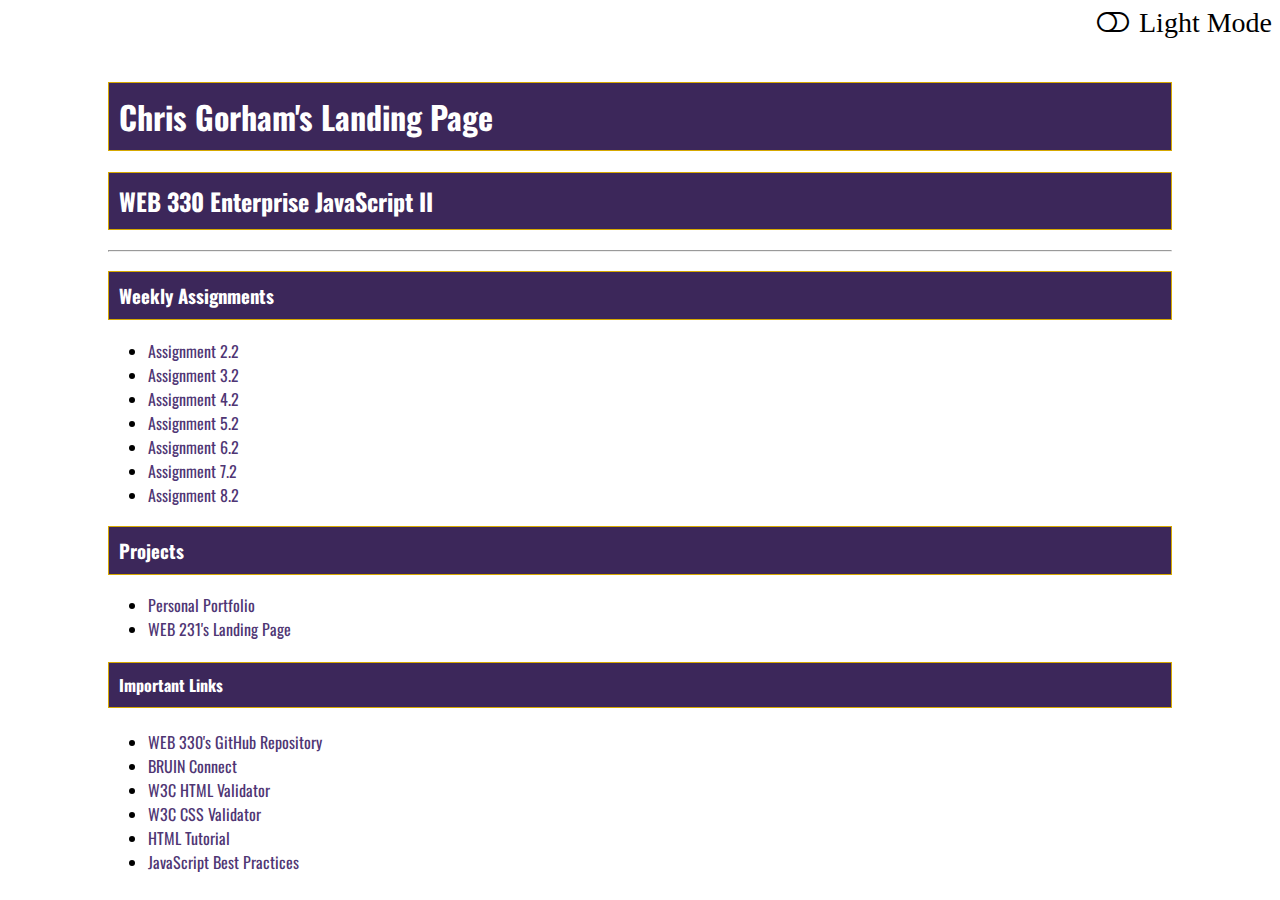
<file: index.html>
<!-- 
======================================
; Title: Assignment 1.3 - Environment Setup (WEB 330 Landing Page)
; Author: Professor Krasso
; Date: 02 Jan 2023
; Modified By: Chris Gorham
; Description: This code is the HTML for the landing page for WEB 330
; Sources Used: Web 330 HTML, CSS, and JavaScript Requirements Word Document
;=====================================
-->

<!DOCTYPE html>
<html lang="en">
    <head>
        <meta charset="UTF-8">
        <title>WEB 330 - Enterprise JavaScript II</title>


        <link rel="stylesheet" type="text/css" href="theme.css">
        <link rel="stylesheet" type="text/css" href="site.css">

        <!-- Google Font Set (Oswald) for WEB 330-->
        <link href="https://fonts.googleapis.com/css2?family=Oswald:wght@300;400;500;700&display=swap" rel="stylesheet">


        <!--- Font Awesome CDN-->
        <link rel="stylesheet" href="https://cdnjs.cloudflare.com/ajax/libs/font-awesome/4.7.0/css/font-awesome.min.css">

        <!---The JavaScript source doe for the theme functions setDefaultTheme and setSelectedTheme-->
        <script src="theme.js"></script>

    </head>

    <body class="light-theme">
        <!-- Creates the icon and adds the onclick functionality for changing between light and dark themes-->
        <i onclick="toggleMode(this)" id="icon-mode" class="fa fa-toggle-off pull-right" style="font-size: 28px;"><span id="icon-text"></span></i><br>

        <div id="container">
            
            <h1>Chris Gorham's Landing Page</h1>
            <h2>WEB 330 Enterprise JavaScript II</h2>
            <hr>
            <h3>Weekly Assignments</h3>
            <ul>
                <li><a href="week-2/gorham-palindrome.html">Assignment 2.2</a></li>
                <li><a href="week-3/restaurant.html">Assignment 3.2</a></li>
                <li><a href="week-4/gorham-calorie.html">Assignment 4.2</a></li>
                <li><a href="week-5/gorham-bobs-auto-repair.html">Assignment 5.2</a></li>
                <li><a href="week-6/gorham-future-value.html">Assignment 6.2</a></li>
                <li><a href="week-7/gorham-whatabook1.html">Assignment 7.2</a></li>
                <li><a href="week-8/gorham-whatabook2.html">Assignment 8.2</a></li>
            </ul>
            
            <h3>Projects</h3>
            <ul>
                <li><a href="https://chrisgorham999.github.io/personal-portfolio-project/" target="resource window">Personal Portfolio</a></li>
                <li><a href="https://chrisgorham999.github.io/web-231/">WEB 231's Landing Page</a></li>
            </ul>

            <h4>Important Links</h4>
            <ul>
                <li><a href="https://github.com/buwebdev/web-330">WEB 330's GitHub Repository</a></li>
                <li><a href="https://bruinconnect.bellevue.edu">BRUIN Connect</a></li>
                <li><a href="https://validator.w3.org">W3C HTML Validator</a></li>
                <li><a href="http://jigsaw.w3.org/css-validator">W3C CSS Validator</a></li>
                <li><a href="https://www.w3schools.com/html">HTML Tutorial</a></li>
                <li><a href="https://www.w3schools.com/js/js_best_practices.asp">JavaScript Best Practices</a></li>
                
                
            </ul>

        </div>


        <script>
            // sets a default theme; this code needs to be first
            setDefaultTheme();
    
            // the function which will toggle between the two different themes
            function toggleMode(x)
            {
                let colorTheme = document.body.classList; // establishes the variable that holds the body CSS class
                let iconMode = x.classList; // gets the classes 
    
                // if the value shows light, update the preference in storage
                if (colorTheme.value === "light-theme")
                {
                    localStorage.clear();
                    localStorage.setItem("mode", "dark-theme");
                    localStorage.setItem("iconMode", "fa-toggle-on");
                    localStorage.setItem("iconText", "Dark Mode");
                }
                
                else
                {
                    localStorage.clear();
                    localStorage.setItem("mode", "light-theme");
                    localStorage.setItem("iconMode", "fa-toggle-off");
                    localStorage.setItem("iconText", "Light Mode");
                }
    
                // applies the updated selection
                colorTheme.value = localStorage.getItem("mode");
                iconMode.value = `fa ${localStorage.getItem("iconMode")} pull-right`;
                document.getElementById("icon-text").innerHTML = localStorage.getItem("iconText");
            }

        </script>



    </body>
</html>
</file>
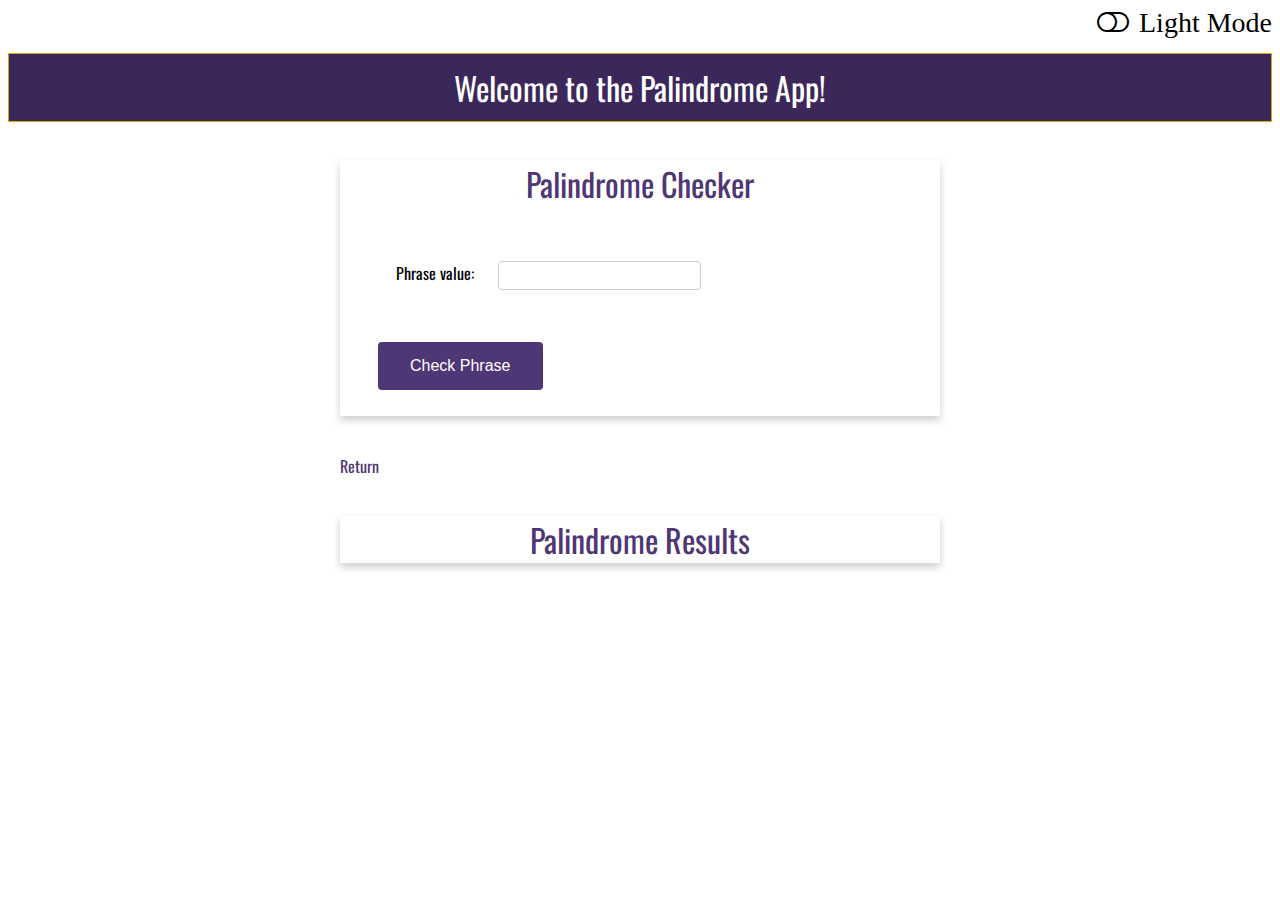
<file: week-2/gorham-palindrome.html>
<!-- 
======================================
; Title: Assignment 2.2 - Palindrome App
; Author: Professor Krasso
; Date: 10 Jan 2023
; Modified By: Chris Gorham
; Description: This code is for the Palindrome App HTML & JavaScript
; Sources Used: 
; Web 330 HTML, CSS, and JavaScript Requirements Word Document
=====================================
-->

<!DOCTYPE html>
<html lang="en">

<head>

        <meta charset="UTF-8">
        <title>WEB 330 - Enterprise JavaScript II</title>


        <link rel="stylesheet" type="text/css" href="../theme.css">
        <link rel="stylesheet" type="text/css" href="../site.css">

        <!-- Google Font Set (Oswald) for WEB 330-->
        <link href="https://fonts.googleapis.com/css2?family=Oswald:wght@300;400;500;700&display=swap" rel="stylesheet">


        <!--- Font Awesome CDN-->
        <link rel="stylesheet" href="https://cdnjs.cloudflare.com/ajax/libs/font-awesome/4.7.0/css/font-awesome.min.css">

        <!---The JavaScript source doe for the theme functions setDefaultTheme and setSelectedTheme-->
        <script src="../theme.js"></script>

</head>


<body class="light-theme">
            <!-- Creates the icon and adds the onclick functionality for changing between themes-->
            <i onclick="toggleMode(this)" id="icon-mode" class="fa fa-toggle-off pull-right" style="font-size: 28px;"><span id="icon-text"></span></i><br>

    <div id="assign-container">

        <h1 class="app-header">Welcome to the Palindrome App!</h1>

        <div class="assign-content">
            <div class="card">
                <div class="card-title">Palindrome Checker</div><br>
                <div class="card-content">
                    <div class="form">
                        <div class="form-field">
                            <label class="form-field">Phrase value:</label>
                            <input class="input" id="txtPhrase">
                        </div>
                            
                        <div class="form-field">
                            <button class="btn btn-primary" id="btnCheckPhrase">Check Phrase</button>
                        </div>

                    </div>
                </div>
                </div>
            </div>
        </div>

        <!-- return home link !-->
        <div class="assign-content">
                <a href="../index.html">Return</a>
        </div>
                
                

        <!-- Results Card-->
        <div class="assign-content">
            <div class="card">
                <div class="card-title">Palindrome Results</div>
                <div id="assign-results-header"></div>
                <div class="assign-results-text" id="assign-results"></div>
            </div>
        </div>    




    </div>

        <script>

        // sets a default theme; this code needs to be first
        setDefaultTheme();
    
        // the function which will toggle between the two different themes
        function toggleMode(x) {
          let colorTheme = document.body.classList; // establishes the variable that holds the body CSS class
          let iconMode = x.classList; // gets the classes 

          // if the value shows light, update the preference in storage
          if (colorTheme.value === "light-theme")
          {
            localStorage.clear();
            localStorage.setItem("mode", "dark-theme");
            localStorage.setItem("iconMode", "fa-toggle-on");
            localStorage.setItem("iconText", "Dark Mode");
          }
        
          else
          {
            localStorage.clear();
            localStorage.setItem("mode", "light-theme");
            localStorage.setItem("iconMode", "fa-toggle-off");
            localStorage.setItem("iconText", "Light Mode");
          }

          // applies the updated theme selection
          colorTheme.value = localStorage.getItem("mode");
          iconMode.value = `fa ${localStorage.getItem("iconMode")} pull-right`;
          document.getElementById("icon-text").innerHTML = localStorage.getItem("iconText");
        }

        // creates the onclick functionality for the "check phrase" button
        document.getElementById("btnCheckPhrase").onclick = function() {
          // establishes the variables that the functions will populate
          let txtPhrase = document.getElementById("txtPhrase").value;
          let today = getTodaysDate();
          let reversedPhrase = reverse(txtPhrase);
          let len = getLength(txtPhrase);
          // header contains HTML styling for the string that is printed
          let header = `<p style="padding-left:10px;">` + "Date: " + today + `<br>` + "Original Phrase: " + txtPhrase + `<br>` + "Reversed Phrase: " + reversedPhrase + `<br>` + "Phrase Length: " + len;
          // prints header string to the appropriate spot
          document.getElementById("assign-results-header").innerHTML = header;
                // the if/else if code to print whether or not the input is a palindrome (or not) - is changed to lowercase prior to comparing
                if (isPalindrome(txtPhrase.toLowerCase()) === true) {
                    document.getElementById("assign-results").innerHTML = txtPhrase + " <b><u>is</u></b> a palindrome!";
                } else if (isPalindrome(txtPhrase.toLowerCase()) === false) {
                    document.getElementById("assign-results").innerHTML = txtPhrase + " <b><u>is not</b></u> a palindrome!";
                }
          }

            // returns today's date
            function getTodaysDate() {
              let newDate = new Date().toLocaleDateString();
              return newDate;
            }

            // splits the input, reverses it, then rejoins it to a new variable (o) and returns it
            function reverse(z) {
              let t = z.split("");
              let p = t.reverse();
              let o = p.join("");
              return o;
            }
            
            // gets the length of the input and returns it
            function getLength(x) {
              let y = x.length;
              return y;
            }

            // determines if the input is a palindrome by either returning true or false if the reverse equals the original variable string
            function isPalindrome(a) {
              let b = reverse(a);
              if (b === a) {
                    return true;
                } else {
                    return false;
                }
            }

        </script>

</body>


</html>
</file>
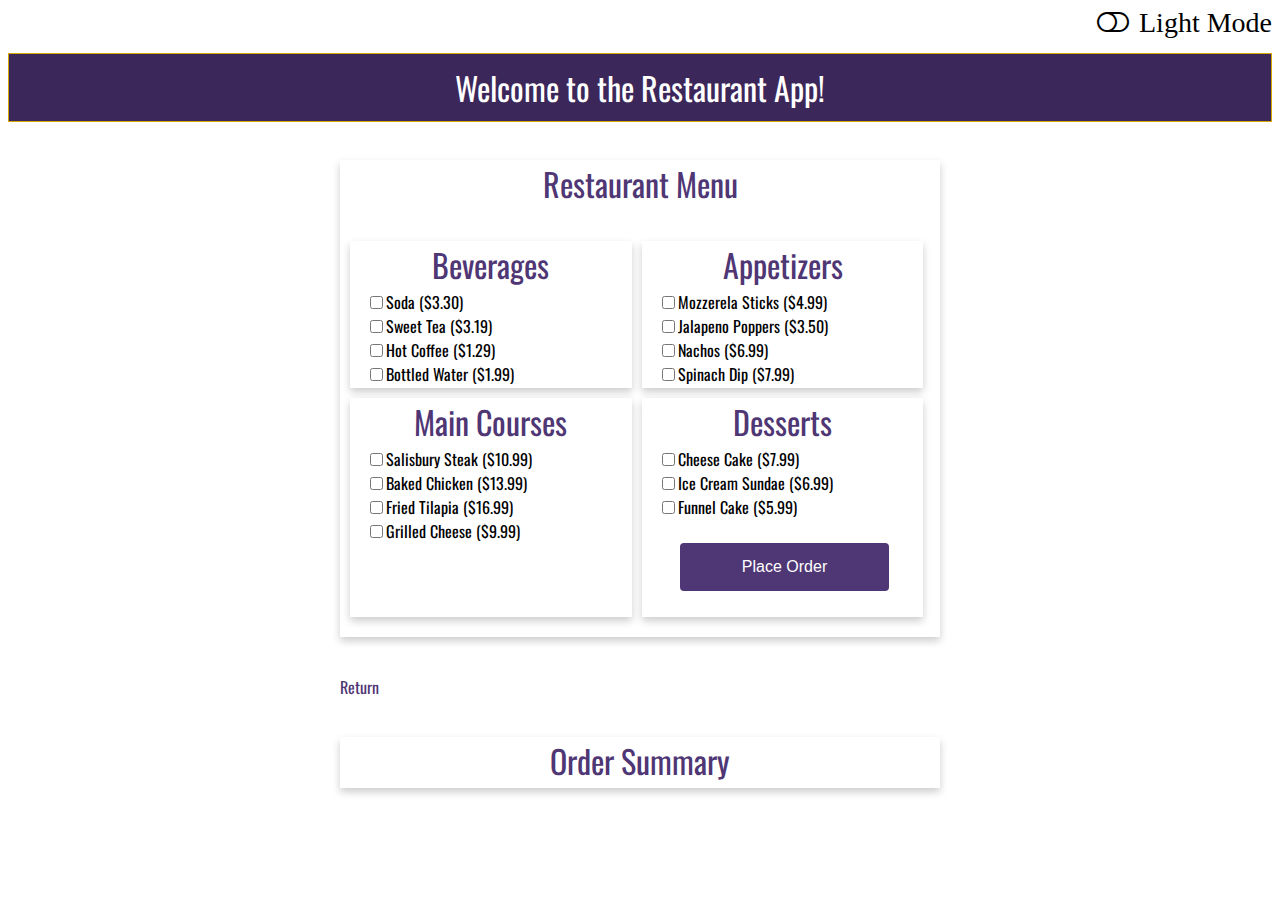
<file: week-3/restaurant.html>
<!-- 
======================================
; Title: Assignment 3.2 - Restaurant App
; Author: Professor Krasso
; Date: 16 Jan 2023
; Modified By: Chris Gorham
; Description: This code is for Restaurant App HTML & JavaScript
; Sources Used: 
; Web 330 HTML, CSS, and JavaScript Requirements Word Document
; W3 Schools CSS Grids, URL: https://www.w3schools.com/css/css_grid.asp
=====================================
-->

<!DOCTYPE html>
<html lang="en">

<head>

        <meta charset="UTF-8">
        <title>WEB 330 - Enterprise JavaScript II</title>


        <link rel="stylesheet" type="text/css" href="../theme.css">
        <link rel="stylesheet" type="text/css" href="../site.css">
        <link rel="stylesheet" type="text/css" href="restaurant.css">

        <!-- Google Font Set (Oswald) for WEB 330-->
        <link href="https://fonts.googleapis.com/css2?family=Oswald:wght@300;400;500;700&display=swap" rel="stylesheet">


        <!--- Font Awesome CDN-->
        <link rel="stylesheet" href="https://cdnjs.cloudflare.com/ajax/libs/font-awesome/4.7.0/css/font-awesome.min.css">

        <!---The JavaScript source code for the theme functions setDefaultTheme and setSelectedTheme-->
        <script src="../theme.js"></script>

</head>


<body class="light-theme">
            <!-- Creates the icon and adds the onclick functionality for changing between themes-->
            <i onclick="toggleMode(this)" id="icon-mode" class="fa fa-toggle-off pull-right" style="font-size: 28px;"><span id="icon-text"></span></i><br>

    <div id="assign-container">

        <h1 class="app-header">Welcome to the Restaurant App!</h1>

        <div class="assign-content">
            <div class="card">

                <div class="card-title">Restaurant Menu</div><br>
                
                <!-- Need a grid to make it look like the example-->
                <div class="grid-container">
                  
                  <!-- Card for the Beverages-->
                  <div class="card">
                    <div class="card-title">Beverages</div>
                    <div class="card-content" id="beverages">
                      <label for="soda">
                        <input type="checkbox" id="soda" name="soda" value="3.30">Soda ($3.30)</label><br>
                    <label for="tea">
                        <input type="checkbox" id="tea" name="tea" value="3.19">Sweet Tea ($3.19)</label><br>
                    <label for="coffee">
                        <input type="checkbox" id="coffee" name="coffee" value="2.29">Hot Coffee ($1.29)</label><br>
                    <label for="water">
                        <input type="checkbox" id="water" name="water" value="1.99">Bottled Water ($1.99)</label><br>
                    </div>
                  </div>

                  <!-- Card for the Appetizers-->
                  <div class="card">
                    <div class="card-title">Appetizers</div>
                    <div class="card-content" id="appetizers">
                    <label for="mozzerela-sticks">
                      <input type="checkbox" id="mozzerela-sticks" name="mozzerela-sticks" value="4.99">Mozzerela Sticks ($4.99)</label><br>
                  <label for="jalapeno-poppers">
                      <input type="checkbox" id="jalapeno-poppers" name="jalapeno-poppers" value="3.50">Jalapeno Poppers ($3.50)</label><br>
                  <label for="nachos">
                      <input type="checkbox" id="nachos" name="nachos" value="6.99">Nachos ($6.99)</label><br>
                  <label for="spinach-dip">
                      <input type="checkbox" id="spinach-dip" name="spinach-dip" value="8.25">Spinach Dip ($7.99)</label><br>
                    </div>
                  </div>

                  <!-- Card for the Main Courses-->
                  <div class="card">
                    <div class="card-title">Main Courses</div>
                    <div class="card-content" id="main-courses">
                      <label for="steak">
                        <input type="checkbox" id="steak" name="steak" value="10.99">Salisbury Steak ($10.99)</label><br>
                    <label for="chicken">
                        <input type="checkbox" id="chicken" name="chicken" value="13.99">Baked Chicken ($13.99)</label><br>
                    <label for="tilapia">
                        <input type="checkbox" id="tilapia" name="tilapia" value="16.99">Fried Tilapia ($16.99)</label><br>
                    <label for="grilled-cheese">
                        <input type="checkbox" id="grilled-cheese" name="grilled-cheese" value="9.99">Grilled Cheese ($9.99)</label><br>
                    </div>
                  </div>

                  <!-- Card for the Desserts-->
                  <div class="card">
                    <div class="card-title">Desserts</div>
                    <div class="card-content" id="desserts">
                      <label for="cheese-cake">
                        <input type="checkbox" id="cheese-cake" name="cheese-cake" value="7.99">Cheese Cake ($7.99)</label><br>
                    <label for="ice-cream-sundae">
                        <input type="checkbox" id="ice-cream-sundae" name="ice-cream-sundae" value="6.99">Ice Cream Sundae ($6.99)</label><br>
                    <label for="funnel-cake">
                        <input type="checkbox" id="funnel-cake" name="funnel-cake" value="5.99">Funnel Cake ($5.99)</label><br>
                        <div class="form-field">
                          <button class="btn btn-primary full-width" id="btnOrder">Place Order</button>
                      </div>
                    </div>
                  </div>



                </div>

                          
                    </div>
                </div>
                </div>
    

        <!-- return home link !-->
        <div class="assign-content">
                <a href="../index.html">Return</a>
        </div>
                
                

        <!-- Results Card-->
        <div class="assign-content">
            <div class="card">
                <div class="card-title">Order Summary</div>
                <div id="assign-results-header"></div>
                <div class="card-content assign-results-text" id="order-total"></div>
            </div>
        </div>    




    </div>

        <script>

        // sets a default theme; this code needs to be first
        setDefaultTheme();
    
        // the function which will toggle between the two different themes
        function toggleMode(x) {
          let colorTheme = document.body.classList; // establishes the variable that holds the body CSS class
          let iconMode = x.classList; // gets the classes 

          // if the value shows light, update the preference in storage
          if (colorTheme.value === "light-theme")
          {
            localStorage.clear();
            localStorage.setItem("mode", "dark-theme");
            localStorage.setItem("iconMode", "fa-toggle-on");
            localStorage.setItem("iconText", "Dark Mode");
          }
        
          else
          {
            localStorage.clear();
            localStorage.setItem("mode", "light-theme");
            localStorage.setItem("iconMode", "fa-toggle-off");
            localStorage.setItem("iconText", "Light Mode");
          }

          // applies the updated theme selection
          colorTheme.value = localStorage.getItem("mode");
          iconMode.value = `fa ${localStorage.getItem("iconMode")} pull-right`;
          document.getElementById("icon-text").innerHTML = localStorage.getItem("iconText");
        }

        </script>

        <script type="module">

        // imports the different .js functions from a single index file
        import { Bill, Beverage, Appetizer, MainCourse, Dessert } from "./index.js";

        // creates the onClick functionality for the order button
        document.getElementById("btnOrder").onclick = function() {
 
            // assigns variables
            const beveragesx = document.getElementById("beverages")
            const beverages = beveragesx.getElementsByTagName('input');

            const appetizersx = document.getElementById("appetizers")
            const appetizers = appetizersx.getElementsByTagName('input');

            const mainCoursesx = document.getElementById("main-courses")
            const mainCourses = mainCoursesx.getElementsByTagName('input');

            const dessertsx = document.getElementById("desserts")
            const desserts = dessertsx.getElementsByTagName('input');

            //new Bill
            let bill = new Bill();

            // for loops for each category to go through all of the options that are checked
            for (let beverage of beverages) {
                if (beverage.checked) {
                    bill.addBeverage(new Beverage(beverage.name, beverage.value))
                }
            };

            for (let appetizer of appetizers) {
                if (appetizer.checked) {
                    bill.addAppetizer(new Appetizer(appetizer.name, appetizer.value))
                }
            };

            for (let mainCourse of mainCourses) {
                if (mainCourse.checked) {
                    bill.addMainCourse(new MainCourse(mainCourse.name, mainCourse.value))
                }
            };

            for (let dessert of desserts) {
                if (dessert.checked) {
                    bill.addDessert(new Dessert(dessert.name, dessert.value))
                }
            };

            // print the total to the Order Summary area; added a dollar sign even though it isn't in the example. looks better imo
            document.getElementById('order-total').innerHTML = `Your order total is $${bill.getTotal().toFixed(2)}`;

        }

        </script>

</body>


</html>
</file>
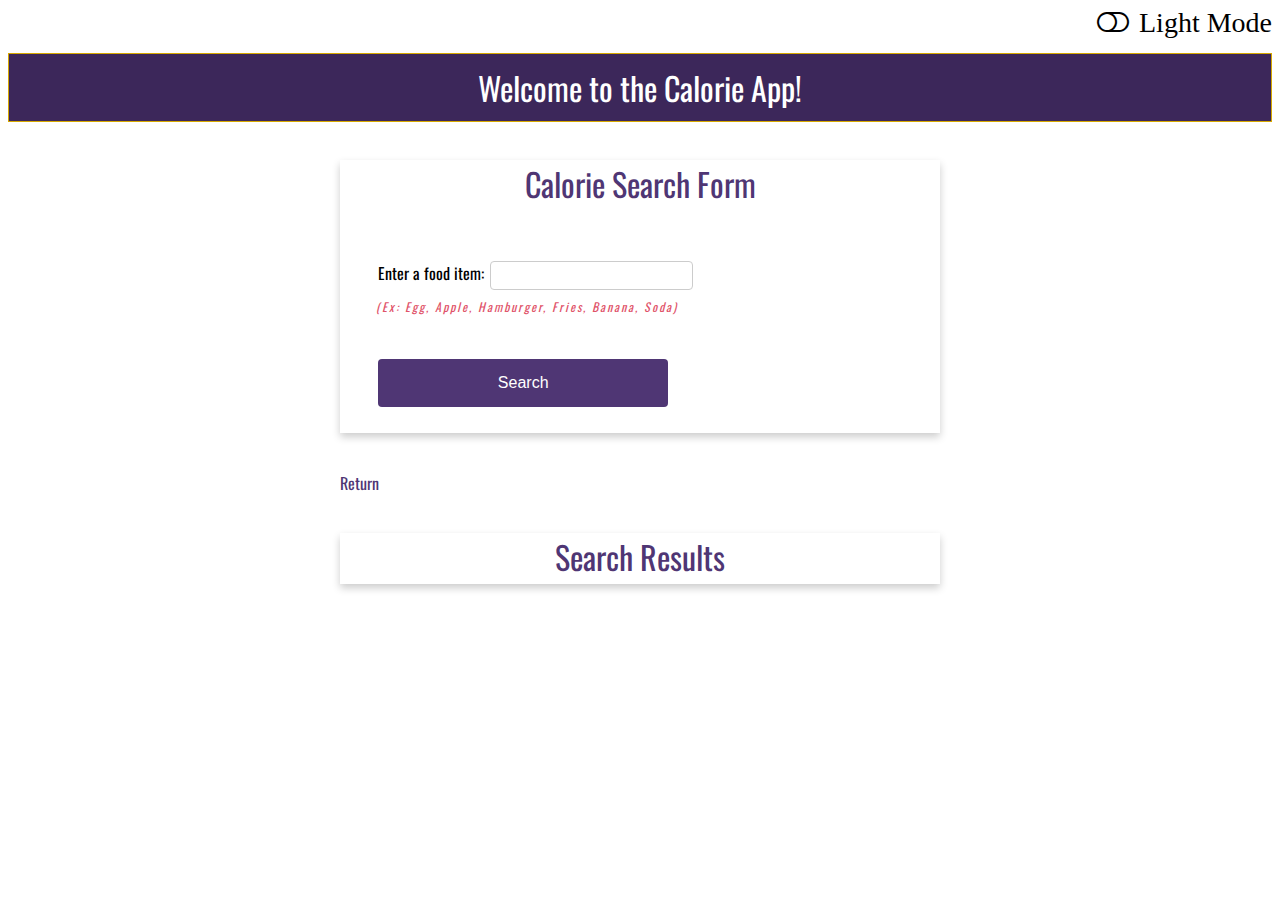
<file: week-4/gorham-calorie.html>
<!-- 
======================================
; Title: Assignment 4.2 - Calorie App
; Author: Professor Krasso
; Date: 25 Jan 2023
; Modified By: Chris Gorham
; Description: This code is for the Calorie App HTML & JavaScript
; Sources Used: 
; Web 330 HTML, CSS, and JavaScript Requirements Word Document
; Keyboard Events on JavaScript.info, URL: https://javascript.info/keyboard-events
; JavaScript String slice(), URL: https://www.w3schools.com/jsref/jsref_slice_string.asp
=====================================
-->

<!DOCTYPE html>
<html lang="en">

<head>

        <meta charset="UTF-8">
        <title>WEB 330 - Enterprise JavaScript II</title>


        <link rel="stylesheet" type="text/css" href="../theme.css">
        <link rel="stylesheet" type="text/css" href="../site.css">
        <link rel="stylesheet" type="text/css" href="gorham-calorie.css">

        <!-- Google Font Set (Oswald) for WEB 330-->
        <link href="https://fonts.googleapis.com/css2?family=Oswald:wght@300;400;500;700&display=swap" rel="stylesheet">


        <!--- Font Awesome CDN-->
        <link rel="stylesheet" href="https://cdnjs.cloudflare.com/ajax/libs/font-awesome/4.7.0/css/font-awesome.min.css">

        <!---The JavaScript source doe for the theme functions setDefaultTheme and setSelectedTheme-->
        <script src="../theme.js"></script>

</head>


<body class="light-theme">
            <!-- Creates the icon and adds the onclick functionality for changing between themes-->
            <i onclick="toggleMode(this)" id="icon-mode" class="fa fa-toggle-off pull-right" style="font-size: 28px;"><span id="icon-text"></span></i><br>

    <div id="assign-container">

        <h1 class="app-header">Welcome to the Calorie App!</h1>

        <div class="assign-content">
            <div class="card">
                <div class="card-title">Calorie Search Form</div><br>
                <div class="card-content">
                    <div class="form">
                        <div class="form-field">
                            <label class="form-field-modified">Enter a food item:</label>
                            <input type="text" class="input" id="txtFoodItem">
                            <span id="foodList"></span>
                        </div>
                            
                        <div class="form-field">
                            <button class="btn btn-primary btn-modified" id="btnSearch">Search</button>
                        </div>

                    </div>
                </div>
                </div>
            </div>
        </div>

        <!-- return home link !-->
        <div class="assign-content">
                <a href="../index.html">Return</a>
        </div>
                
                

        <!-- Results Card-->
        <div class="assign-content">
            <div class="card">
                <div class="card-title">Search Results</div>
                <div class="card-content" id="searchResults"></div>
            </div>
        </div>    




    

        <script>
        
        "use-strict";

        // sets a default theme; this code needs to be first
        setDefaultTheme();
    
        // the function which will toggle between the two different themes
        function toggleMode(x) {
          let colorTheme = document.body.classList; // establishes the variable that holds the body CSS class
          let iconMode = x.classList; // gets the classes 

          // if the value shows light, update the preference in storage
          if (colorTheme.value === "light-theme")
          {
            localStorage.clear();
            localStorage.setItem("mode", "dark-theme");
            localStorage.setItem("iconMode", "fa-toggle-on");
            localStorage.setItem("iconText", "Dark Mode");
          }
        
          else
          {
            localStorage.clear();
            localStorage.setItem("mode", "light-theme");
            localStorage.setItem("iconMode", "fa-toggle-off");
            localStorage.setItem("iconText", "Light Mode");
          }

          // applies the updated theme selection
          colorTheme.value = localStorage.getItem("mode");
          iconMode.value = `fa ${localStorage.getItem("iconMode")} pull-right`;
          document.getElementById("icon-text").innerHTML = localStorage.getItem("iconText");
        }

        </script>

        <script type="module">

            "use-strict";

            // imports the CalorieConverter class
            import { CalorieConverter } from "./calorie-converter.js";
            
            // onclick function for the search button
            document.getElementById("btnSearch").onclick = function() {
              // sets the inputted value to a variable
              let txtFoodItem = document.getElementById("txtFoodItem").value;
              // calls the find function from the Calorie Converter class
              let foods = CalorieConverter.find(txtFoodItem);
              // formats the table search results
              let tableData = `<table class="table"><th class="th-modified">Name</th><th class="th-modified">Calories</th>`;
              // for of loop to populate the table
              for (let food of foods) {
                tableData +=`<tr class="table-hover">
                  <td class="td-modified">${food.name}</td>
                  <td class="td-modified">${food.calories}</td>
                  </tr>`;
              // posts the tableData to the searchResults Div  
              document.getElementById("searchResults").innerHTML = tableData + `</table>`;
                 }
              }
            
            // adds the event listener and code to "click" the search button if the user hits the enter button
            let txtFoodItemEl = document.getElementById("txtFoodItem");
            // assigns the events listener to inside the input text box
            txtFoodItemEl.addEventListener('keyup', function(event) {
              if (event.code == 'Enter') {
                // runs the btnSearch click function when Enter is pressed
                document.getElementById("btnSearch").click();
                }
              });
            
            // defines variables to populate the food list under the input text box
            let foodList = CalorieConverter.data;
            // formats the food list string
            let foodListData = `<i> (Ex:`;
            // for of loop to populate the food list
            for (let x of foodList) {
                foodListData += ` ${x.name},`;
            }
            // prints the food list to the foodList area
            document.getElementById("foodList").innerHTML = foodListData.slice(0,51) + `)</i>`;

        </script>
        
</body>


</html>
</file>
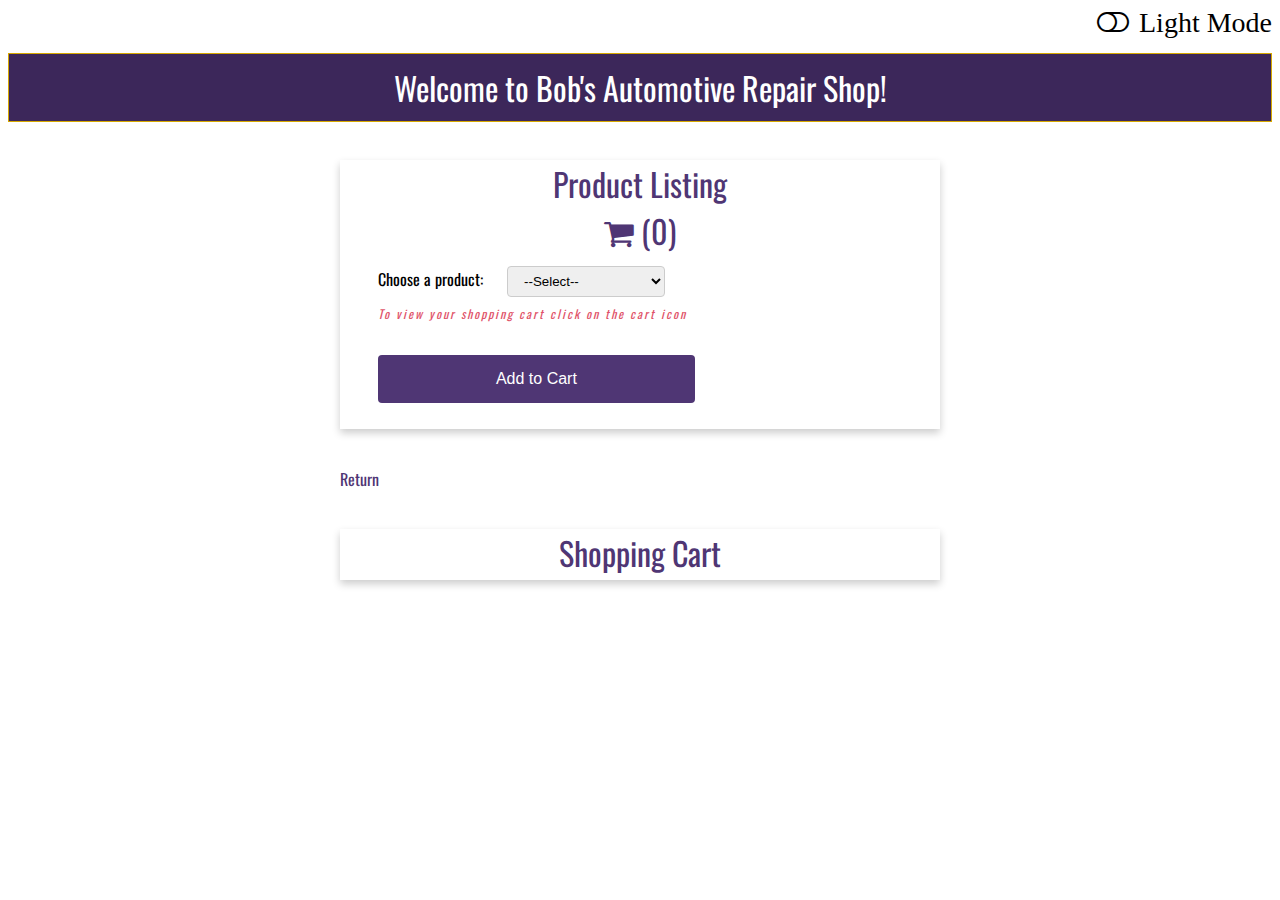
<file: week-5/gorham-bobs-auto-repair.html>
<!-- 
======================================
; Title: Assignment 5.2 - Bob's Automotive Repair Shop
; Author: Professor Krasso
; Date: 30 Jan 2023
; Modified By: Chris Gorham
; Description: This code is for Bob's Automotive Repair Shop HTML & JavaScript
; Sources Used: 
; Web 330 HTML, CSS, and JavaScript Requirements Word Document
=====================================
-->

<!DOCTYPE html>
<html lang="en">

<head>

        <meta charset="UTF-8">
        <title>WEB 330 - Enterprise JavaScript II</title>


        <link rel="stylesheet" type="text/css" href="../theme.css">
        <link rel="stylesheet" type="text/css" href="../site.css">
        <link rel="stylesheet" type="text/css" href="gorham-bobs-auto-repair.css">

        <!-- Google Font Set (Oswald) for WEB 330-->
        <link href="https://fonts.googleapis.com/css2?family=Oswald:wght@300;400;500;700&display=swap" rel="stylesheet">


        <!--- Font Awesome CDN-->
        <link rel="stylesheet" href="https://cdnjs.cloudflare.com/ajax/libs/font-awesome/4.7.0/css/font-awesome.min.css">

        <!---The JavaScript source doe for the theme functions setDefaultTheme and setSelectedTheme-->
        <script src="../theme.js"></script>

        <!--Imports the CartComponent class so that it can be called under Product Listing -->
        <script src="cart-component.js"></script>

</head>


<body class="light-theme">
            <!-- Creates the icon and adds the onclick functionality for changing between themes-->
            <i onclick="toggleMode(this)" id="icon-mode" class="fa fa-toggle-off pull-right" style="font-size: 28px;"><span id="icon-text"></span></i><br>

    <div id="assign-container">

        <h1 class="app-header">Welcome to Bob's Automotive Repair Shop!</h1>

        <div class="assign-content">
            <div class="card">
                <div class="card-title">Product Listing
                  <br>
                  <!--cart-component import from cart-component.js-->
                  <cart-component></cart-component>
                </div>
                
                <div class="card-content">
                    <div class="form">
                        <div class="form-field-modified">
                            <label class="form-field ">Choose a product:</label>
                            <select class="drop-down-menu" id="productList">
                            <option value="Select">--Select--</option>
                            <option value="19.99">Oil Change</option>
                            <option value="18.44">Filter Replacement</option>
                            <option value="9.99">Wiper Fluid Refill</option>
                            </select>
                            <i id="cart-message">To view your shopping cart click on the cart icon</i><br><br>
                        </div>
                            
                        <div class="form-field">
                            <button class="btn btn-primary btn-modified" id="btnAddProduct">Add to Cart</button>
                        </div>

                    </div>
                </div>
                </div>
            </div>
        </div>

        <!-- return home link !-->
        <div class="assign-content">
                <a href="../index.html">Return</a>
        </div>
                
                

        <!-- Results Card-->
        <div class="assign-content">
            <div class="card">
                <div class="card-title">Shopping Cart</div>
                <div class="card-content" id="shoppingCart">

                </div>
            </div>
        </div>    




    

        <script>
        
        "use-strict";

        // sets a default theme; this code needs to be first
        setDefaultTheme();
    
        // the function which will toggle between the two different themes
        function toggleMode(x) {
          let colorTheme = document.body.classList; // establishes the variable that holds the body CSS class
          let iconMode = x.classList; // gets the classes 

          // if the value shows light, update the preference in storage
          if (colorTheme.value === "light-theme")
          {
            localStorage.clear();
            localStorage.setItem("mode", "dark-theme");
            localStorage.setItem("iconMode", "fa-toggle-on");
            localStorage.setItem("iconText", "Dark Mode");
          }
        
          else
          {
            localStorage.clear();
            localStorage.setItem("mode", "light-theme");
            localStorage.setItem("iconMode", "fa-toggle-off");
            localStorage.setItem("iconText", "Light Mode");
          }

          // applies the updated theme selection
          colorTheme.value = localStorage.getItem("mode");
          iconMode.value = `fa ${localStorage.getItem("iconMode")} pull-right`;
          document.getElementById("icon-text").innerHTML = localStorage.getItem("iconText");
        }

        </script>

        <script type="module">

            "use-strict";

            // imports the Product and ShoppingCart class
            import { Product } from "./product.js";
            import { ShoppingCart } from "./shopping-cart.js";

            // create a new ShoppingCart class to populate
            let shoppingCart = new ShoppingCart();

            // set the initial cart count
            setCartCount();
            
            // onclick function for the Add Product button
            document.getElementById("btnAddProduct").onclick = function() {            
              let productList = document.getElementById("productList");
              let product = productList.options[productList.selectedIndex].text;
              let productValue = productList.options[productList.selectedIndex].value;
              
              // if the selected product is select, remind them to select a product
              if (product === "--Select--") {
                alert("Please select a product");
              }
              // if the selected product is an actual product, add it to cart, post an alert, and reset the option drop down to --Select--
              else {
                shoppingCart.add(new Product(product, productValue));
                setCartCount();
                alert(product + " was added to your shopping cart!");
                document.getElementById("productList").value = "Select";
              }
            }

            // onclick function for the Cart icon
            document.getElementById("cartIcon").onclick = function() {
              let cartDisplayTable = `<table class="table">
                        <th class="th-modified">ID</th>
                        <th class="th-modified">Name</th>
                        <th class="th-modified">Price</th>`;
              // for/of loop to iterate over the shopping cart and add the table data
              for (let product of shoppingCart) {
                cartDisplayTable += `<tr class="table-hover"><td class="td-modified">${product.id}</td><td class="td-modified">${product.name}</td><td class="td-modified">${product.price}</td></tr>`;
              }
              document.getElementById("shoppingCart").innerHTML = cartDisplayTable + `</table>`;
            }

            // the function to set the number in () next to the cart icon
            function setCartCount() {
              let results = shoppingCart.count();
              document.getElementById("cart-count").innerHTML = results;
            }
          
        </script>
        
</body>


</html>
</file>
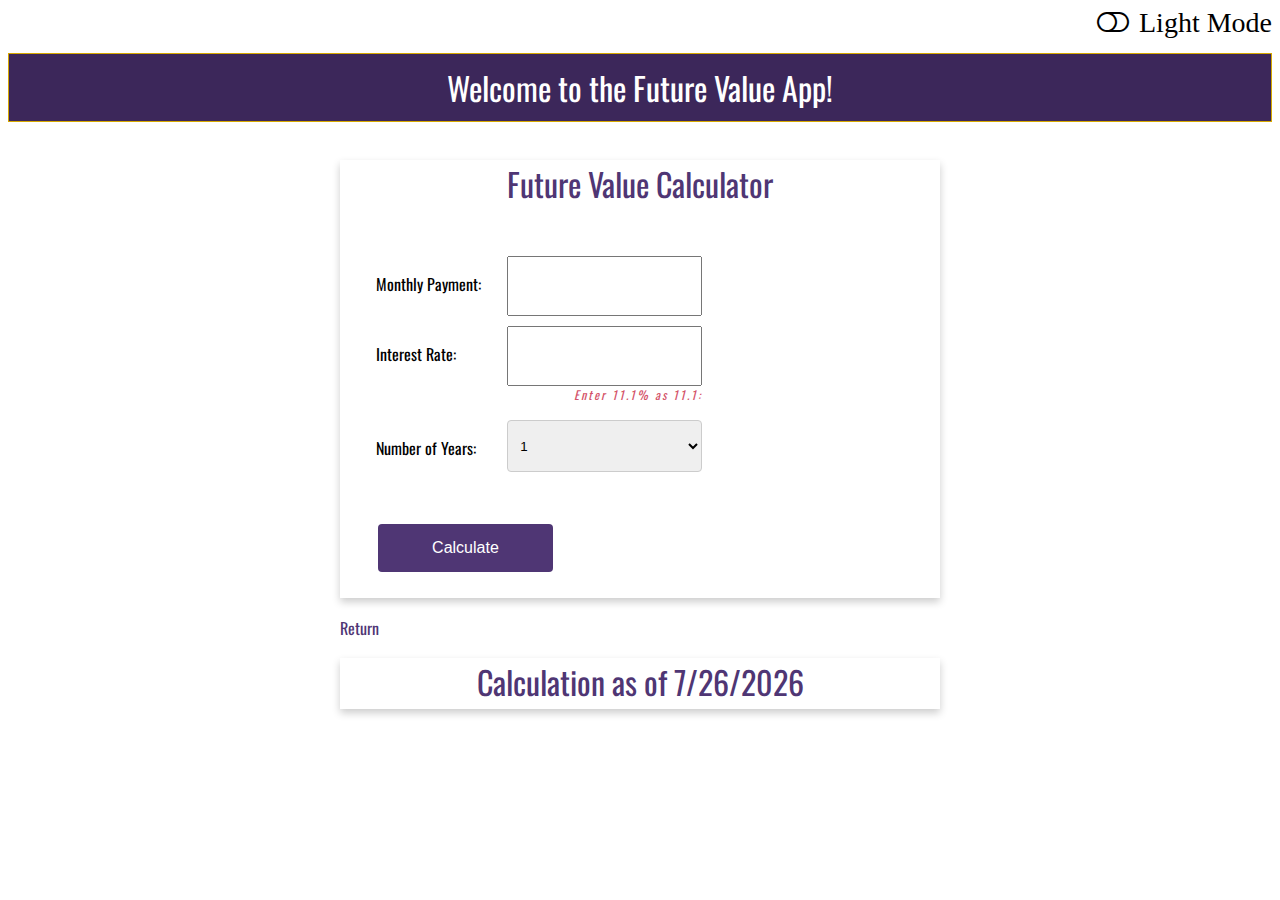
<file: week-6/gorham-future-value.html>
<!-- 
======================================
; Title: Assignment 6.2 - Future Value App
; Author: Professor Krasso
; Date: 06 Feb 2023
; Modified By: Chris Gorham
; Description: This code is for the Future Value Value App HTML & JavaScript
; Sources Used: 
; Web 330 HTML, CSS, and JavaScript Requirements Word Document
=====================================
-->

<!DOCTYPE html>
<html lang="en">

<head>

        <meta charset="UTF-8">
        <title>WEB 330 - Enterprise JavaScript II</title>


        <link rel="stylesheet" type="text/css" href="../theme.css">
        <link rel="stylesheet" type="text/css" href="../site.css">
        <link rel="stylesheet" type="text/css" href="gorham-future-value.css">
        <link rel="stylesheet" type="text/css" href="../flex-layout.css">

        <!-- Google Font Set (Oswald) for WEB 330-->
        <link href="https://fonts.googleapis.com/css2?family=Oswald:wght@300;400;500;700&display=swap" rel="stylesheet">


        <!--- Font Awesome CDN-->
        <link rel="stylesheet" href="https://cdnjs.cloudflare.com/ajax/libs/font-awesome/4.7.0/css/font-awesome.min.css">

        <!---The JavaScript source doe for the theme functions setDefaultTheme and setSelectedTheme-->
        <script src="../theme.js"></script>

</head>


<body class="light-theme">
            <!-- Creates the icon and adds the onclick functionality for changing between themes-->
            <i onclick="toggleMode(this)" id="icon-mode" class="fa fa-toggle-off pull-right" style="font-size: 28px;"><span id="icon-text"></span></i><br>

<div id="assign-container">

        <h1 class="app-header">Welcome to the Future Value App!</h1>

        <div class="assign-content">
            <div class="card">
                <div class="card-title">Future Value Calculator</div>
                <div class="card-content">
                  <div class="form">
                      <div class="form-field">
                        
                        <!--Div for the error log messages-->
                        <div class="col-12 danger" id="errorLog"><br></div>

                        <div class="row">

                            <label class="col-5 form-field form-label" for="txtMonthlyPayment">Monthly Payment:</label>
                            <input type="text" class="form-field col-7" id="txtMonthlyPayment">
                        
                        </div>

                        <div class="row">

                          <label class="col-5 form-field form-label" for="txtYearlyRate">Interest Rate:</label>
                          <input type="text" class="form-field col-7" id="txtYearlyRate">

                        </div>

                        <div class="col-12">
                          <i class="danger">Enter 11.1% as 11.1:</i><br>
                        </div>

                          

                          
                  
                        <div class="row">

                          <label class="col-5 form-field form-label" for="listNumOfYears">Number of Years:</label>
                          <select name="listNumOfYears" id="listNumOfYears" class="drop-down-menu col-7">
                            <option value="1">1</option>
                            <option value="2">2</option>
                            <option value="3">3</option>
                            <option value="4">4</option>
                            <option value="5">5</option>
                            <option value="6">6</option>
                            <option value="7">7</option>
                            <option value="8">8</option>
                            <option value="9">9</option>
                            <option value="10">10</option>
                          </select>

                        </div>
                  



                 
            </div>

            <div class="form-field">
              <button class="btn btn-primary btn-modified" id="btnCalculator">Calculate</button>
            </div>

        </div>         
        </div></div>   


        <!-- return home link !-->
        <div class="assign-content">
                <a href="../index.html">Return</a>
        </div>
                
                

        <!-- Results Card-->
        <div class="assign-content">
            <div class="card">
                <div class="card-title">Calculation as of <span id="today"></span></div>
                <div class="card-content-modified" id="futureValue"></div>
              </div>
                </div>
            
</div>    




    

        <script>
        
        "use-strict";

        // sets a default theme; this code needs to be first
        setDefaultTheme();
    
        // the function which will toggle between the two different themes
        function toggleMode(x) {
          let colorTheme = document.body.classList; // establishes the variable that holds the body CSS class
          let iconMode = x.classList; // gets the classes 

          // if the value shows light, update the preference in storage
          if (colorTheme.value === "light-theme")
          {
            localStorage.clear();
            localStorage.setItem("mode", "dark-theme");
            localStorage.setItem("iconMode", "fa-toggle-on");
            localStorage.setItem("iconText", "Dark Mode");
          }
        
          else
          {
            localStorage.clear();
            localStorage.setItem("mode", "light-theme");
            localStorage.setItem("iconMode", "fa-toggle-off");
            localStorage.setItem("iconText", "Light Mode");
          }

          // applies the updated theme selection
          colorTheme.value = localStorage.getItem("mode");
          iconMode.value = `fa ${localStorage.getItem("iconMode")} pull-right`;
          document.getElementById("icon-text").innerHTML = localStorage.getItem("iconText");
        }

        </script>

        <script type="module">

            "use-strict";

            // imports the FinanceCalculator and Validator class
            import { Validator } from "./validator.js";
            import { FinanceCalculator } from "./finance-calculator.js";


            // populate the span tag "date" with today's date
            document.getElementById("today").innerHTML = new Date().toLocaleDateString("en-US");

            // onClick action for the Calculate button
            document.getElementById("btnCalculator").onclick = function() {
              // establish variables for the three user inputs
              let monthlyPayment = document.getElementById("txtMonthlyPayment").value;
              let rate = document.getElementById("txtYearlyRate").value;
              let years = document.getElementById("listNumOfYears").value;

              let errorLogEl = document.getElementById("errorLog");

              // make a new Validator object for the monthly payment input
              let monthlyPaymentValidator = new Validator("Monthly Payment", monthlyPayment);

              // run the functions for our new Validator object
              monthlyPaymentValidator.addRequiredField();
              monthlyPaymentValidator.addRequiredFloatField();
              monthlyPaymentValidator.addFloatMinField(100);

              // make a new Validator object for the interest rate input
              let rateValidator = new Validator("Interest Rate", rate);

              // run the functions for our new Validator object
              rateValidator.addRequiredField();
              rateValidator.addRequiredFloatField();
              rateValidator.addFloatMaxField(100);

              // define variable for the error log and set it to empty to start
              let errorLog = [];

              // add monthly payment error messages to errorLog if they don't validate
              if (!monthlyPaymentValidator.validate()) {
                for (let message of monthlyPaymentValidator.messages)
                {
                  errorLog.push(message);
                }
              }

              // add interest rate error messages to errorLog if they don't validate
              if (!rateValidator.validate()) {
                for (let message of rateValidator.messages)
                {
                  errorLog.push(message);
                }
              }

              // if statement to either do the calculation (if validation is true) or to display error messages (if validation is false)
              if (monthlyPaymentValidator.validate() && rateValidator.validate() === true) {
                // reset the error Log display
                errorLogEl.innerHTML = "";
                let futureValue = FinanceCalculator.calculateFutureValue(monthlyPayment, rate, years);
                // prints the future value to the results div and converts it to a currency
                document.getElementById("futureValue").innerHTML = "The future value is " + FinanceCalculator.convertToCurrency(futureValue);
              } 
                else {
                  // reset the error Log display
                  errorLogEl.innerHTML = "";                
                  let errorLogMessage = `<ul>`;
                  for (let message of errorLog) {
                    errorLogMessage += `<li>${message}</li>`;
                  }
                  errorLogMessage += `</ul>`;
                  document.getElementById("errorLog").innerHTML = errorLogMessage;
                  }
                  
                }
                
          
        </script>
        
</body>


</html>
</file>
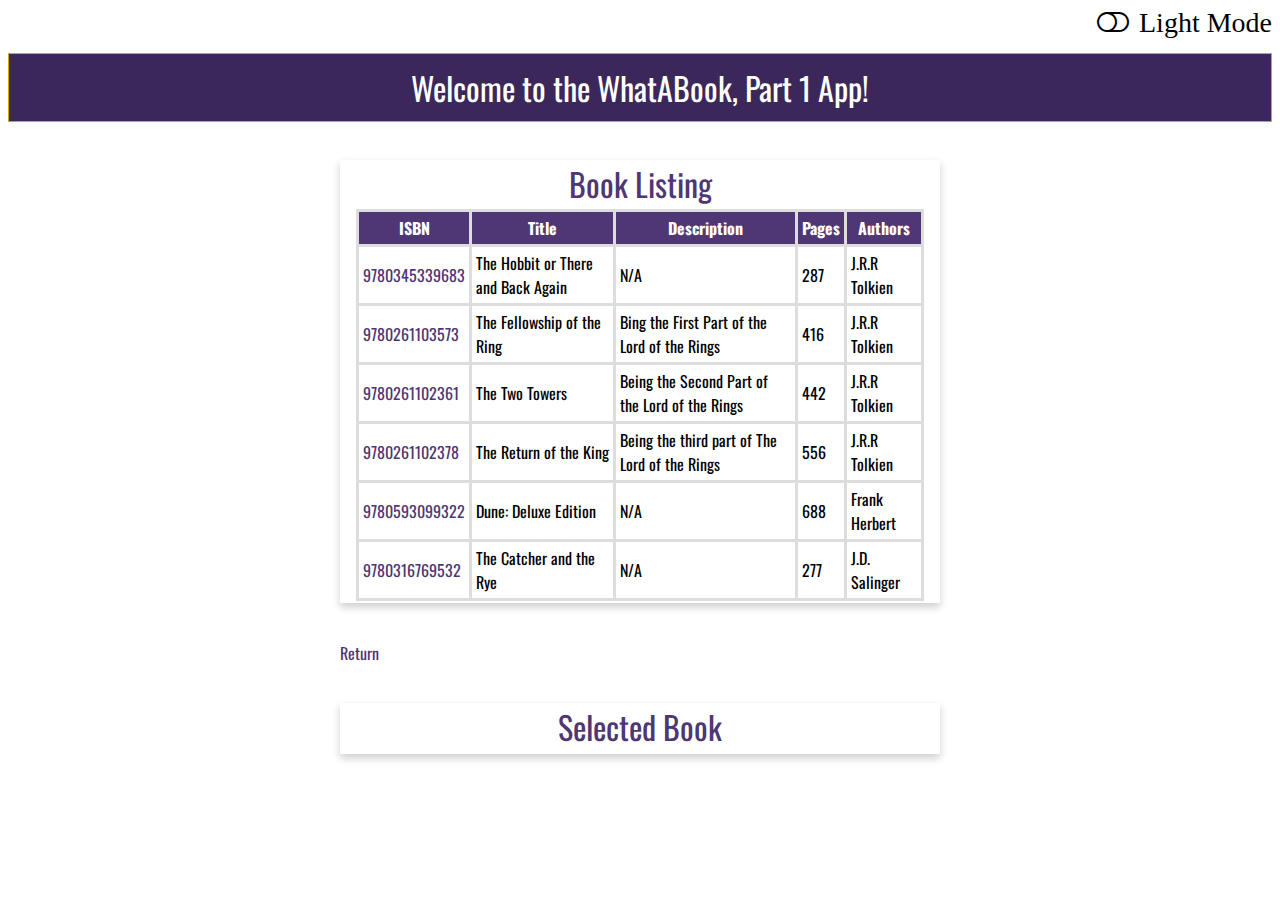
<file: week-7/gorham-whatabook1.html>
<!-- 
======================================
; Title: Assignment 7.2 - WhatABook, Part 1
; Author: Professor Krasso
; Date: 13 Feb 2023
; Modified By: Chris Gorham
; Description: This code is for the WhatABook Part 1 App HTML & JavaScript
; Sources Used: 
; Web 330 HTML, CSS, and JavaScript Requirements Word Document
; MDN Web Docs DOMContentLoaded event, URL: https://developer.mozilla.org/en-US/docs/Web/API/Window/DOMContentLoaded_event
; MDN Web Docs DOMParser.parseFromString(), URL: https://developer.mozilla.org/en-US/docs/Web/API/DOMParser/parseFromString
; W3 Schools HTML DOM Document querySelectorAll(), URL: https://www.w3schools.com/jsref/met_document_queryselectorall.asp
=====================================
-->

<!DOCTYPE html>
<html lang="en">

<head>

        <meta charset="UTF-8">
        <title>WEB 330 - Enterprise JavaScript II</title>


        <link rel="stylesheet" type="text/css" href="../theme.css">
        <link rel="stylesheet" type="text/css" href="../site.css">

        <!-- Google Font Set (Oswald) for WEB 330-->
        <link href="https://fonts.googleapis.com/css2?family=Oswald:wght@300;400;500;700&display=swap" rel="stylesheet">


        <!--- Font Awesome CDN-->
        <link rel="stylesheet" href="https://cdnjs.cloudflare.com/ajax/libs/font-awesome/4.7.0/css/font-awesome.min.css">

        <!---The JavaScript source doe for the theme functions setDefaultTheme and setSelectedTheme-->
        <script src="../theme.js"></script>

</head>


<body class="light-theme">
            <!-- Creates the icon and adds the onclick functionality for changing between themes-->
            <i onclick="toggleMode(this)" id="icon-mode" class="fa fa-toggle-off pull-right" style="font-size: 28px;"><span id="icon-text"></span></i><br>

    <div id="assign-container">

        <h1 class="app-header">Welcome to the WhatABook, Part 1 App!</h1>

        <div class="assign-content">
            <div class="card">
                <div class="card-title">Book Listing</div>
                
                <div class="card-content" id="bookList">

                    
                </div>
                </div>
            </div>
        </div>

        <!-- return home link-->
        <div class="assign-content">
                <a href="../index.html">Return</a>
        </div>
                
                

        <!-- Results Card-->
        <div class="assign-content">
            <div class="card">
                <div class="card-title">Selected Book</div>
                <div class="card-content" id="selectedBook">

                </div>
            </div>
        </div>    




    

        <script>
        
        "use-strict";

        // sets a default theme; this code needs to be first
        setDefaultTheme();
    
        // the function which will toggle between the two different themes
        function toggleMode(x) {
          let colorTheme = document.body.classList; // establishes the variable that holds the body CSS class
          let iconMode = x.classList; // gets the classes 

          // if the value shows light, update the preference in storage
          if (colorTheme.value === "light-theme")
          {
            localStorage.clear();
            localStorage.setItem("mode", "dark-theme");
            localStorage.setItem("iconMode", "fa-toggle-on");
            localStorage.setItem("iconText", "Dark Mode");
          }
        
          else
          {
            localStorage.clear();
            localStorage.setItem("mode", "light-theme");
            localStorage.setItem("iconMode", "fa-toggle-off");
            localStorage.setItem("iconText", "Light Mode");
          }

          // applies the updated theme selection
          colorTheme.value = localStorage.getItem("mode");
          iconMode.value = `fa ${localStorage.getItem("iconMode")} pull-right`;
          document.getElementById("icon-text").innerHTML = localStorage.getItem("iconText");
        }

        </script>

        <script type="module">

            "use-strict";

            // event listener for DOM content, runs after scripts load
            addEventListener('DOMContentLoaded', () => {
            
            // setup a variable for the xml file for our fetch command
            let fileName = "books.xml";
            
            // fetch the xml file and parse it
            fetch(fileName)
            .then(res => res.text())
            .then(data => {
              let domParser = new DOMParser();
              let xmlBooks = domParser.parseFromString(data, "text/xml");
              loadBooks(xmlBooks);
              // triggers the event listeners for the isbn links
              addIsbnClickEvents();
                });
             });

            // populates a table with the data from books.xml
            function loadBooks(xml) {
              let books = xml.getElementsByTagName("book");
              let tableData = `<table id="bookTable" class="table"><th>ISBN</th><th>Title</th><th>Description</th><th>Pages</th><th>Authors</th><tbody>`;

                for (let book of books)
                {
                  let isbn = book.getElementsByTagName("isbn")[0].childNodes[0].nodeValue;
                  let title = book.getElementsByTagName("title")[0].childNodes[0].nodeValue;
                  let description = book.getElementsByTagName("description")[0].childNodes[0].nodeValue;
                  let pages = book.getElementsByTagName("pages")[0].childNodes[0].nodeValue;
                  let authors = book.getElementsByTagName("authors")[0].childNodes[0].nodeValue;

                  tableData += `<tr><td data-value="ISBN" data-entry="${isbn}"><a href="#" class="isbn-link">${isbn}</a></td><td data-value="Title" data-entry="${title}">${title}</td><td data-value="Description" data-entry="${description}">${description}</td><td data-value="Pages" data-entry="${pages}">${pages}</td><td data-value="Authors" data-entry="${authors}">${authors}</td></>`;
                }

                tableData += `</tbody></table>`
                document.getElementById("bookList").innerHTML = tableData;
            }

            // controls what happens when an ISBN link is clicked
            function anchorClicked(e) {

              e.preventDefault();

              let self = this;
              let cell = self.parentElement;
              let row = cell.parentElement;

              // pulls all data from the table TDs in each row
              let data = row.querySelectorAll("td");

              // begin the string for the Selected Book
              let bookData = `<ul style="list-style-type:none">`;
              
              // iterates over data and returns the data-value and data-entry fields
              for (let field of data)
                {
                  bookData += `<li><b>${field.dataset.value}: </b>${field.dataset.entry}`;
                }    
                // posts the bookData to the Selected Book div
                document.getElementById("selectedBook").innerHTML = bookData;   
            }
          
          // event listeners for the isbn link clicks
          function addIsbnClickEvents() {
            let viewButtons = document.querySelectorAll("#bookTable tbody .isbn-link");
                for (let index = 0; index < viewButtons.length; index++) {
                  viewButtons[index].addEventListener("click", anchorClicked);
                }
          }  
          
        </script>
        
</body>


</html>
</file>
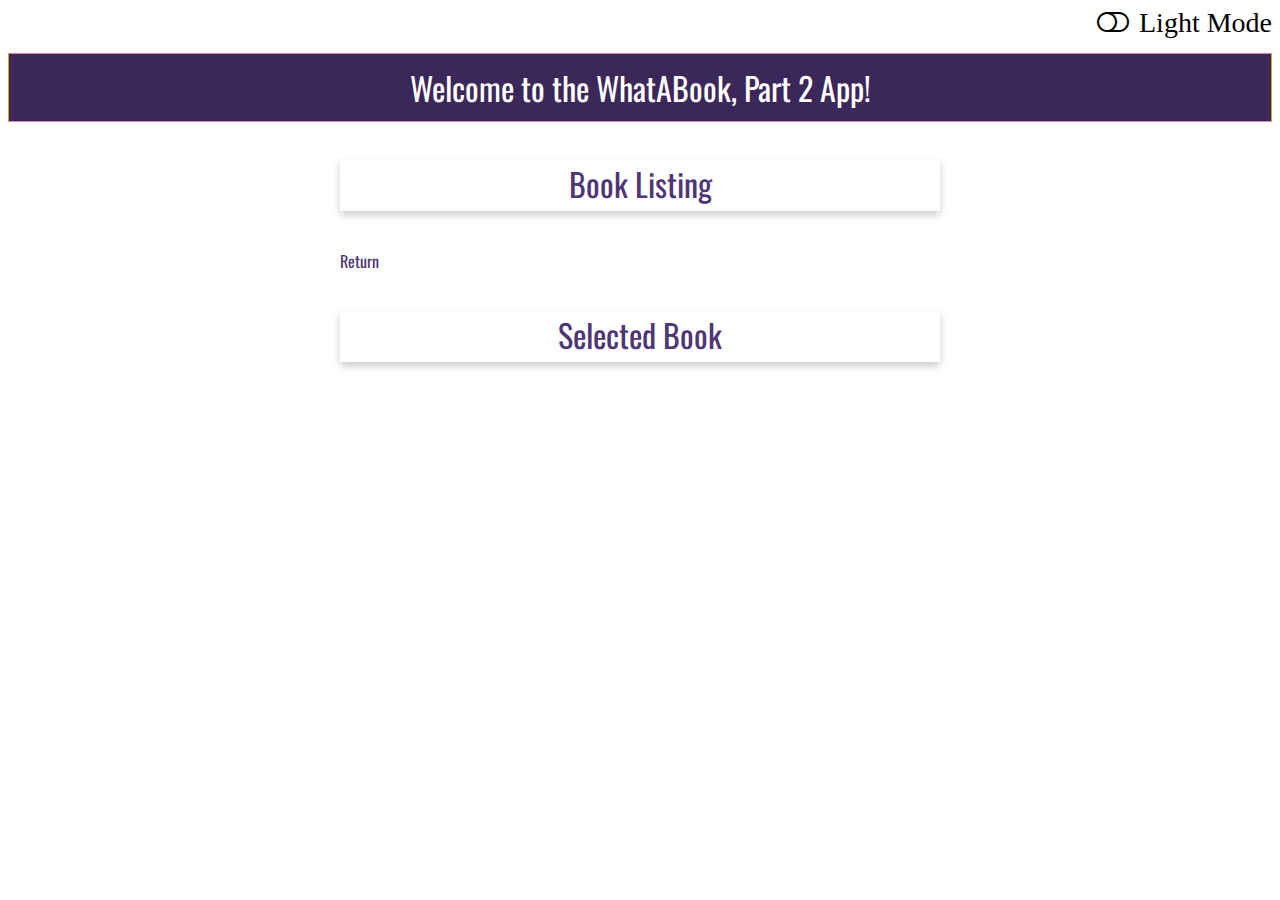
<file: week-8/gorham-whatabook2.html>
<!-- 
======================================
; Title: Assignment 8.2 - WhatABook, Part 2
; Author: Professor Krasso
; Date: 20 Feb 2023
; Modified By: Chris Gorham
; Description: This code is for the WhatABook Part 2 App HTML & JavaScript
; Sources Used: 
; Web 330 HTML, CSS, and JavaScript Requirements Word Document
; JSON error resolution, URL: https://www.telerik.com/blogs/what-is-json-how-to-handle-unexpected-token-error
=====================================
-->

<!DOCTYPE html>
<html lang="en">

<head>

        <meta charset="UTF-8">
        <title>WEB 330 - Enterprise JavaScript II</title>


        <link rel="stylesheet" type="text/css" href="../theme.css">
        <link rel="stylesheet" type="text/css" href="../site.css">
        <link rel="stylesheet" type="text/css" href="gorham-whatabook2.css">

        <!-- Google Font Set (Oswald) for WEB 330-->
        <link href="https://fonts.googleapis.com/css2?family=Oswald:wght@300;400;500;700&display=swap" rel="stylesheet">


        <!--- Font Awesome CDN-->
        <link rel="stylesheet" href="https://cdnjs.cloudflare.com/ajax/libs/font-awesome/4.7.0/css/font-awesome.min.css">

        <!---The JavaScript source doe for the theme functions setDefaultTheme and setSelectedTheme-->
        <script src="../theme.js"></script>

</head>


<body class="light-theme">
            <!-- Creates the icon and adds the onclick functionality for changing between themes-->
            <i onclick="toggleMode(this)" id="icon-mode" class="fa fa-toggle-off pull-right" style="font-size: 28px;"><span id="icon-text"></span></i><br>

    <div id="assign-container">

        <h1 class="app-header">Welcome to the WhatABook, Part 2 App!</h1>

        <div class="assign-content">
            <div class="card">
                <div class="card-title">Book Listing</div>
                
                <div class="card-content" id="bookList">

                    
                </div>
                </div>
            </div>
        </div>

        <!-- return home link-->
        <div class="assign-content">
                <a href="../index.html">Return</a>
        </div>
                
                

        <!-- Results Card-->
        <div class="assign-content">
            <div class="card">
                <div class="card-title">Selected Book</div>
                <div class="card-content" id="selectedBook">

                </div>
            </div>
        </div>    




    

        <script>
        
        "use-strict";

        // sets a default theme; this code needs to be first
        setDefaultTheme();
    
        // the function which will toggle between the two different themes
        function toggleMode(x) {
          let colorTheme = document.body.classList; // establishes the variable that holds the body CSS class
          let iconMode = x.classList; // gets the classes 

          // if the value shows light, update the preference in storage
          if (colorTheme.value === "light-theme")
          {
            localStorage.clear();
            localStorage.setItem("mode", "dark-theme");
            localStorage.setItem("iconMode", "fa-toggle-on");
            localStorage.setItem("iconText", "Dark Mode");
          }
        
          else
          {
            localStorage.clear();
            localStorage.setItem("mode", "light-theme");
            localStorage.setItem("iconMode", "fa-toggle-off");
            localStorage.setItem("iconText", "Light Mode");
          }

          // applies the updated theme selection
          colorTheme.value = localStorage.getItem("mode");
          iconMode.value = `fa ${localStorage.getItem("iconMode")} pull-right`;
          document.getElementById("icon-text").innerHTML = localStorage.getItem("iconText");
        }

        </script>

        <script type="module">
        "use strict";
        
        // imports the HTTP Client class
        import { HttpClient } from "./http-client.js";
        
        //create a new HTTP Client and assigns it to a variable
        let http = new HttpClient();
        
        // put the isbns that will be used into a variable
        const isbn = [
        '0345339681',
        '0261103571',
        '9780593099322',
        '9780261102361',
        '9780261102378',
        '9780590302715',
        '9780316769532',
        '9780743273565',
        '9780590405959',
        ];

      // defines connection parameters
       let params = {
      "bibkeys": `ISBN: ${isbn.join(",")}`,
      "format": "json",
      "jscmd": "details"
      };

      // establish our books table with an http get and binding it to the bookList div
      http.get("https://openlibrary.org/api/books", params).then(res => {
      console.log(res);
      document.getElementById("bookList").innerHTML = buildHtmlString(res, "table");
      addIsbnClickEvents();
      })
      .catch(e => {
          console.log(e);
      })

      // the getbook function which retrieves the book data from the API and triggers the build html string for a list
      function getBook(e) {
        e.preventDefault();
        let self = this;
        let isbn = self.innerText;
        let params = {
        "bibkeys": `ISBN:${isbn}`,
        "format": "json",
        "jscmd": "details"
        }
        http.get("https://openlibrary.org/api/books", params)
        .then(res => {
        document.getElementById('selectedBook').innerHTML = buildHtmlString(res, "ul");
        })
        .catch(error => {
          console.log(error);
        }); 
      }

      // builds our html string for the table
      function buildHtmlString(res, format) {
        let tableString =
          `<table id="bookTable" class="table">  
          <thead><tr><th>ISBN</th><th>Title</th><th>Description</th><th>Pages</th><th>Authors</th></tr></thead><tbody>`;

        let ulString = "";

        for (let key in res) {
          // build the beginning portion of the list string
          ulString += `<ul style = "list-style-type: none;">`;

          // add the authors and book data 
          if (res.hasOwnProperty(key)) {
              let authors = [];
              if (res[key].details.authors) {
                  authors = res[key].details.authors.map(function (author) {
                      return author.name;
                  })
              }
              let book = {
                  isbn: res[key].details.isbn_11 || res[key].details.isbn_13 || res[key].details.isbn_10,
                  title: res[key].details.title,
                  description: res[key].details.subtitle || res[key].details.subtitle || "N/A",
                  pages: res[key].details.number_of_pages || res[key].details.number_of_pages || "N/A",
                  authors: authors ? authors.join(",") : ""
              }
              // update the list string with the book data
              ulString += `<li><b>ISBN:</b> ${book.isbn} </li>
                               <li><b>Title:</b> ${book.title} </li>
                               <li><b>Description:</b> ${book.description} </li>
                               <li><b>Pages:</b> ${book.pages} </li>
                               <li><b>Authors:</b> ${book.authors} </li>`;
              // update the table string with the book data
              tableString += `<tr><td><a href= "#" class = "isbn-link"> ${book.isbn}</a></td>
                                      <td>${book.title}</td><td>${book.description}</td>
                                      <td>${book.pages}</td><td>${book.authors}</td>
                                  </tr>`;


                  }
              }
              // close out the table
              tableString += `</tbody></table>`;
              // if statement to make sure the format is correct ("ul or table")
              if (format === "table") {
              return tableString
              } else {
              return ulString
              }
            }

            //defining the click event function from last week that acts when an ISBN link is clicked
            function addIsbnClickEvents() {
              let viewButtons = document.querySelectorAll("#bookTable tbody .isbn-link");
              for (let index = 0; index < viewButtons.length; index++) {
              viewButtons[index].addEventListener("click", getBook);
              }
            }

</script>

        
</body>


</html>
</file>
<file: theme.css>
/*
======================================
; Title: theme.css 
; Author: Professor Krasso
; Date: 02 Jan 2023
; Modified By: Chris Gorham
; Description: This code establishes the light and dark themes and styles multiple things throughout the WEB 330 course
; Sources Used: Web 330 HTML, CSS, and JavaScript Requirements Word Document
;=====================================
*/

/* creates all the values and sets all the variable names for the light theme */
body.light-theme {
--text-color: #000;
--background-color: #fff;
--anchor-color: #4F3674;
--h1-background-color: #3c275a;
--h1-border-color: #D6A800;
--heading-background-color: #3c275a;
--heading-color: #fff;
--heading-border-color: #D6A800;
--anchor-hover-color: #4F3674;
--anchor-hover-background-color: #D6a800;
--card-background-color: #FFF;
--card-title-color: #4F3674;
--btn-background-color: #4F3674;
--btn-color: #fff;
--btn-hover-background-color: #D6A800;
--btn-hover-color: #4F3674;
--input-border-color: #ccc;
--table-header-background-color: #4F3674;
--table-header-color: #fff;
--table-border-color: #ddd;
--table-hover-background-color: #D6A800;
--table-hover-color: #4F3674;
}

/* creates all the values and sets all the variable names for the dark theme */
body.dark-theme {
--text-color: #fafafa;
--background-color: #303030;
--anchor-color: #fff;
--h1-background-color: #9c27b0;
--h1-border-color: #9c27b0;
--heading-background-color: #424242;
--heading-color: #fff;
--heading-border-color: #424242;
--anchor-hover-color: #d176e1;
--anchor-hover-background-color: #303030;
--card-background-color: #424242;
--card-title-color: #d176e1;
--btn-background-color: #d176e1;
--btn-color: #fff;
--btn-hover-background-color: #7d4787;
--btn-hover-color: #fff;
--input-border-color: #303030;
--table-header-background-color: #d176e1;
--table-header-color: #fff;
--table-border-color: #303030;
--table-hover-background-color: #7d4787;
--table-hover-color: #fff;
}

/* references the attribute variables so that the color will be according to the theme selected by the user */
body {
    color: var(--text-color);
    background: var(--background-color);
}

/* references the attribute variables so that the color will be according to the theme selected by the user */
a {
    color: var(--anchor-color);
    text-decoration: none;
}

/* references the attribute variables so that the color will be according to the theme selected by the user */
a:hover {
    background-color: var(--anchor-hover-background-color);
    color: var(--anchor-hover-color);
}

/* references the attribute variables so that the color will be according to the theme selected by the user */
h1 {
    color: var(--heading-color);
    background-color: var(--h1-background-color);
    padding: 10px;
    border: solid 1px;
    border-color: var(--h1-border-color);
}

/* references the attribute variables so that the color will be according to the theme selected by the user */
h2,h3,h4 {
    color: var(--heading-color);
    background-color: var(--heading-background-color);
    padding: 10px;
    border: solid 1px;
    border-color: var(--heading-border-color);
}

/* references the attribute variables so that the color will be according to the theme selected by the user */
.card {
    background-color: var(--card-background-color);
    box-shadow: 0 4px 8px 0 rgba(0, 0, 0, 0.2);
    transition: 0.3s;
}

/* references the attribute variables so that the color will be according to the theme selected by the user */
.card-title {
    text-align: center;
    font-size: 2em;
    color: var(--card-title-color);
    font-weight: 400;
}

.card-content {
    padding: 2px 16px;
}

.card:hover {
    box-shadow: 0 8px 16px 0 rgba(0, 0, 0, 0.2);
}

.btn {
    border: none;
    text-align: center;
    text-decoration: none;
    display: inline-block;
    font-size: 16px;
    margin: 4px 2px;
    cursor: pointer;
    padding: 15px 32px;
    color: #000;
    border-radius: 4px;
}

/* references the attribute variables so that the color will be according to the theme selected by the user */
.input {
    padding: 6px 12px;
    margin: 8px 0;
    display: inline-block;
    border: 1px solid;
    border-color: var(--input-border-color);
    border-radius: 4px;
    box-sizing: border-box;
}

/* references the attribute variables so that the color will be according to the theme selected by the user */
.btn-primary {
    background-color: var(--btn-background-color);
    color: var(--btn-color);
}

/* references the attribute variables so that the color will be according to the theme selected by the user */
.btn-primary:hover {
    background-color: var(--btn-hover-background-color);
    color: var(--btn-hover-color);
}

/* references the attribute variables so that the color will be according to the theme selected by the user */
.drop-down-menu {
    padding: 6px 12px;
    margin: 8px 0;
    display: inline-block;
    border: 1px solid;
    border-color: var(--input-border-color);
    border-radius: 4px;
    box-sizing: border-box;
}

.table {
    border-color: var(--table-border-color);
    border-collapse: collapse;
}

.table th {
    background-color: var(--table-header-background-color);
    color: var(--table-header-color);
}

.table td, th {
    border-color: var(--table-border-color);
    border-style: solid;
    padding: 4px;
}

.table-hover {

}

.table-hover:hover {
    background-color: var(--table-hover-background-color);
    color: var(--table-hover-color);
    cursor: pointer;
}
</file>
<file: site.css>
/*
======================================
; Title: site.css 
; Author: Professor Krasso
; Date: 02 Jan 2023
; Modified By: Chris Gorham
; Description: This code styles the course landing page and other assignments
; Sources Used: Web 330 HTML, CSS, and JavaScript Requirements Word Document
;=====================================
*/

body {
    font-family: 'Oswald', Verdana, Arial, sans-serif;
}

#container {
    margin-top: 50px;
    margin-left: 100px;
    margin-right: 100px;
}

#icon-mode:hover {
    cursor: pointer;
}

#icon-text {
    padding-left: 10px;
}

.pull-right {
    float: right;
}

.assign-container {
    padding: 10px;
}

.assign-content {
    width: 600px;
    margin: 3% auto 0;
}

.assign-results-text {
    text-align: center;
    font-size: 28px;
}

.app-header {
    text-align: center;
    font-weight: 400;
}

.return-home {
    color: #4F3674;
    text-decoration: none;
}

.return-home:hover {
    background-color: #D6A800;
    color: #4F3674;
    text-decoration: underline;
}

.return-home:visited {
    color: #3C275A;
}

.form {
    display: inline-grid;
    grid-template-columns: auto;
}

.form-field {
    padding: 20px;
}

.full-width {
    width: 100%;
}
</file>
<file: week-3/restaurant.css>
/*
======================================
; Title: restaurant.css 
; Author: Professor Krasso
; Date: 02 Jan 2023
; Modified By: Chris Gorham
; Description: This code styles additional things needed for the Restaurant App
; Sources Used: Web 330 HTML, CSS, and JavaScript Requirements Word Document
;=====================================
*/

/* makes the grid for the beverages, appetizers, main courses, and desserts in the Restaurant Menu and to match the styling in the example */
.grid-container {
    margin-bottom: 10px;
    display: inline-grid;
    grid-template-columns: 65% 65%;
    padding: 10px;
    grid-gap: 10px;
}
</file>
<file: week-4/gorham-calorie.css>
/*
======================================
; Title: gorham-calorie.css 
; Author: Professor Krasso
; Date: 25 Jan 2023
; Modified By: Chris Gorham
; Description: This code is for additional styling requirements of the calorie app
; Sources Used: Web 330 HTML, CSS, and JavaScript Requirements Word Document
;=====================================
*/

#foodList {
    float: left;
    color: #df546a;
    font-size: 12px;
    letter-spacing: 2px;
}

/* Added to match the example */
.form-field-modified {
    padding: 2px;
}

/* Added to match the example */
.btn-modified {
    width: 55%;
}

/* Added to match the example */
.th-modified {
    padding: 9px;
    text-align: left;
}

/* Added to match the example */
.td-modified {
    padding: 5px;
}
</file>
<file: week-5/gorham-bobs-auto-repair.css>
/*
======================================
; Title: gorham-bobs-auto-repair.css 
; Author: Professor Krasso
; Date: 30 Jan 2023
; Modified By: Chris Gorham
; Description: This code is for additional styling requirements of Bob's Automotive Repair Shop
; Sources Used: Web 330 HTML, CSS, and JavaScript Requirements Word Document
;=====================================
*/


/* Added to match the example */
.btn-modified {
    width: 60%;
}

#cart-message {
    float: left;
    color: #df546a;
    font-size: 12px;
    letter-spacing: 2px;
    
/* Added to match the example */
    margin-left: 20px;
}

#cart-message:hover {
    cursor: pointer;
}

/* Added to match the example */
.th-modified {
    padding: 9px;
    text-align: left;
}

/* Added to match the example */
.td-modified {
    padding: 7px;
}

/* Added to match the example */
.form-field-modified {
    padding: 2px;
}
</file>
<file: week-6/gorham-future-value.css>
/*
======================================
; Title: gorham-future-value.css 
; Author: Professor Krasso
; Date: 06 Feb 2023
; Modified By: Chris Gorham
; Description: This code is for additional styling requirements of the Future Value App
; Sources Used: Web 330 HTML, CSS, and JavaScript Requirements Word Document
;=====================================
*/

.danger {
    float: right;
    color: #d4546a;
    font-size: 12px;
    letter-spacing: 2px;
}

.form-label {
    display: inline-block;
    padding-top: 1rem;
}

/* Added to match the example */
.btn-modified {
    width: 55%;
}

/* Added to match the example */
.card-content-modified {
    text-align: center;
    font-size: 1.7em;
    padding: 2px 16px;
    text-decoration: none;
    font-weight: normal;
}
</file>
<file: flex-layout.css>
/*
======================================
; Title: flex-layout.css 
; Author: Professor Krasso
; Date: 06 Feb 2023
; Modified By: Chris Gorham
; Description: This code is for flex layout styling used in various assignments; inspired by Bootstrap and Angular FlexLayout
; Sources Used: 
; Web 330 GitHub Repository
; Bootstrap: https://github.com/twbs/bootstrap
; Angular FlexLayout: https://github.com/angular/flex-layout
;=====================================
*/

 :root {
    --col-1: 8.33%;
    --col-2: 16.66%;
    --col-3: 25%;
    --col-4: 33.33%;
    --col-5: 41.66%;
    --col-6: 50%;
    --col-7: 58.33%;
    --col-8: 66.66%;
    --col-9: 75%;
    --col-10: 83.33%;
    --col-11: 91.66%;
    --col-12: 100%;
}

.container {
    margin-right: auto;
    margin-left: auto;
    width: 100%;
}

.row {
    box-sizing: border-box;
    display: flex;
    flex-wrap: wrap;
    margin-right: -0.5rem;
    margin-left: -0.5rem;
}

.row > * {
    box-sizing: border-box;
    flex-shrink: 0;
    width: 100%;
    max-width: 100%;
    margin-top: 10px;
}

.col-1,
.col-2,
.col-3,
.col-4,
.col-5,
.col-6,
.col-7,
.col-8,
.col-9,
.col-10,
.col-11,
.col-12 {
    flex: 0 0 auto;
    padding-right: .5rem;
    padding-left: .5rem;
}

.col-1 { width: var(--col-1); }
.col-2 { width: var(--col-2); }
.col-3 { width: var(--col-3); }
.col-4 { width: var(--col-4); }
.col-5 { width: var(--col-5); }
.col-6 { width: var(--col-6); }
.col-7 { width: var(--col-7); }
.col-8 { width: var(--col-8); }
.col-9 { width: var(--col-9); }
.col-10 { width: var(--col-10); }
.col-11 { width: var(--col-11); }
.col-12 { width: var(--col-12); }
</file>
<file: week-8/gorham-whatabook2.css>
/*
======================================
; Title: gorham-whatabook2.css 
; Author: Professor Krasso
; Date: 20 Feb 2023
; Modified By: Chris Gorham
; Description: This code is for additional styling requirements of the WhatABook, Part 2 App
; Sources Used: Web 330 HTML, CSS, and JavaScript Requirements Word Document
;=====================================
*/
</file>
